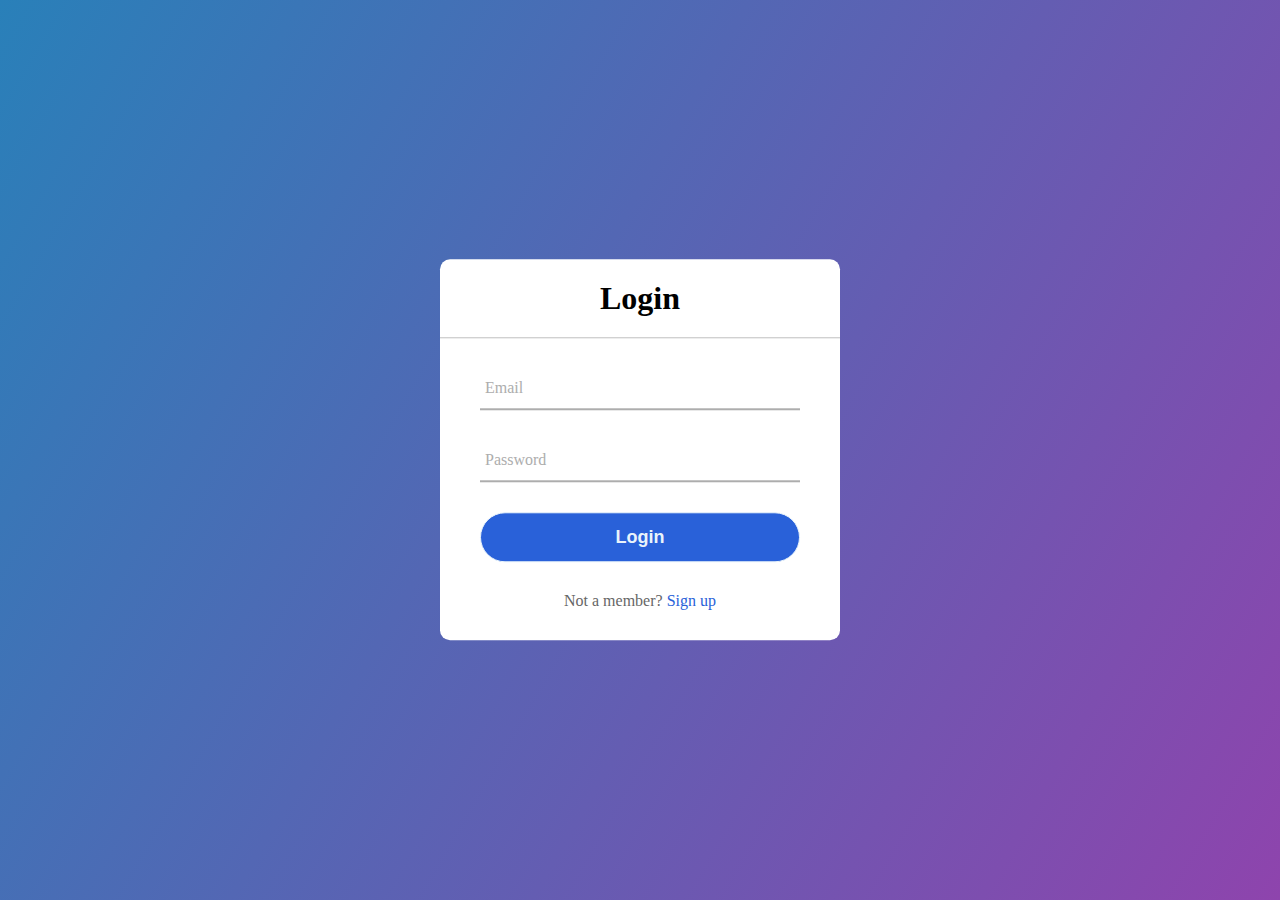
<file: Login form/index.html>
<!DOCTYPE html>
<html lang="en">
<head>
    <meta charset="UTF-8">
    <meta http-equiv="X-UA-Compatible" content="IE=edge">
    <meta name="viewport" content="width=device-width, initial-scale=1.0">
    <link rel="stylesheet" href="style.css">
    <title>Document</title>
</head>
<body>

    <div class="center">
        <h1> Login </h1>
        <form method="POST" action="Login.php">
            <div class="text_field" >
                <input type="email" name="email" id="email" required>
                <span>

                </span>
                <label> Email </label>
            </div>
            <div class="text_field">
                <input type="password" name="pass" id="pass" required>
                <span>

                </span>
                <label> Password </label>
            </div>
            <input type="submit" value="Login">
            <div class="signup">
                Not a member? <a href="Signup.html"> Sign up</a>
            </div>
        </form>
    </div>    
</body>
</html>
</file>
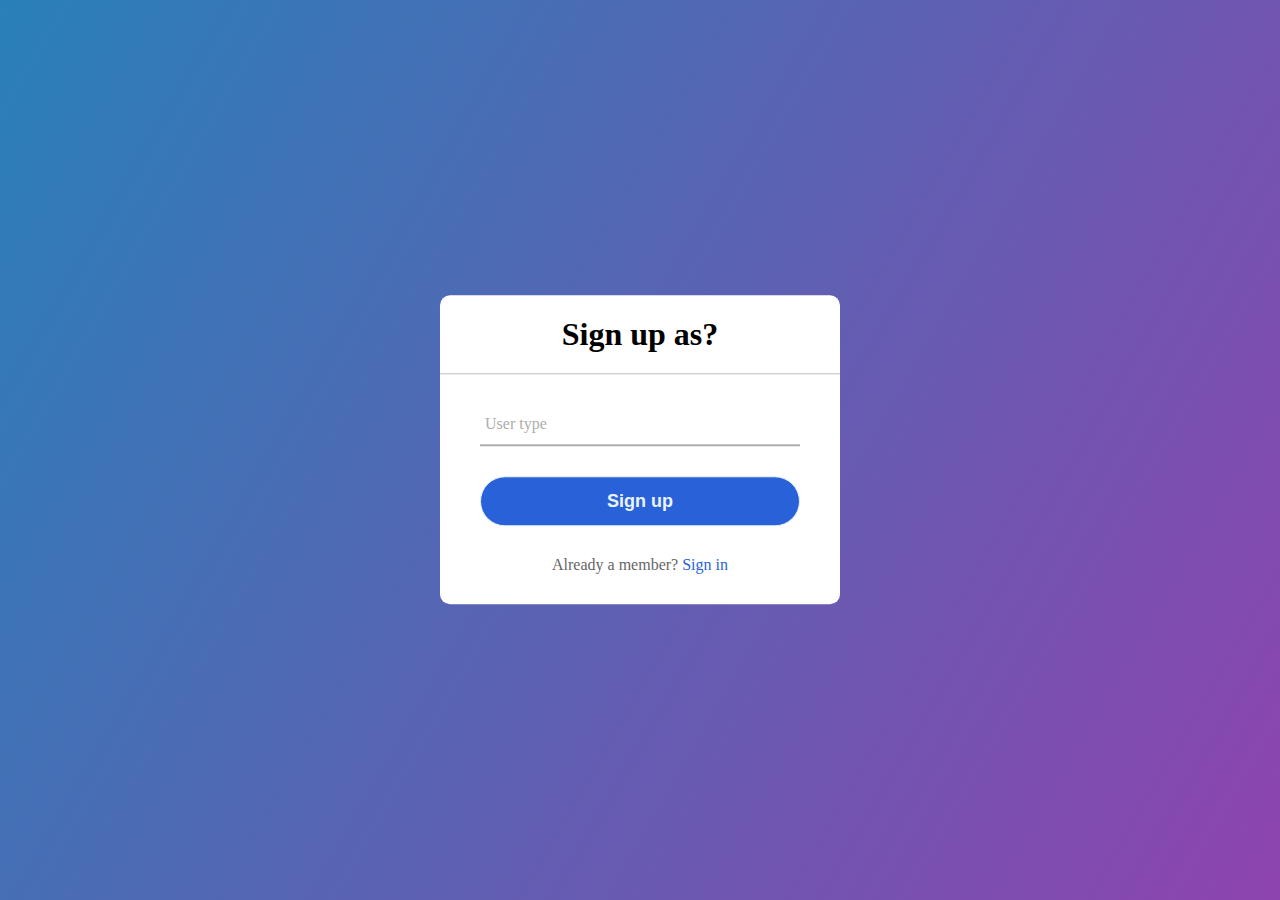
<file: Login form/Signup.html>
<!DOCTYPE html>
<html lang="en">
<head>
    <meta charset="UTF-8">
    <meta http-equiv="X-UA-Compatible" content="IE=edge">
    <meta name="viewport" content="width=device-width, initial-scale=1.0">
    <link rel="stylesheet" href="style.css">

    <title>Document</title>
</head>
<body>
    
    <div class="center">
        <h1> Sign up as? </h1>
        <form action="Signup.php" method="post" >
            
            <div class="text_field">
                <input type="number" name="UT" id = "UT" required>
                <span>

                </span>
                <label> User type </label>
            </div>  
            <input type="submit" value="Sign up">

            <div class="signup">
                Already a member? <a href="index.html"> Sign in</a>
            </div>
        </form>
    </div>    


</body>
</html>
</file>
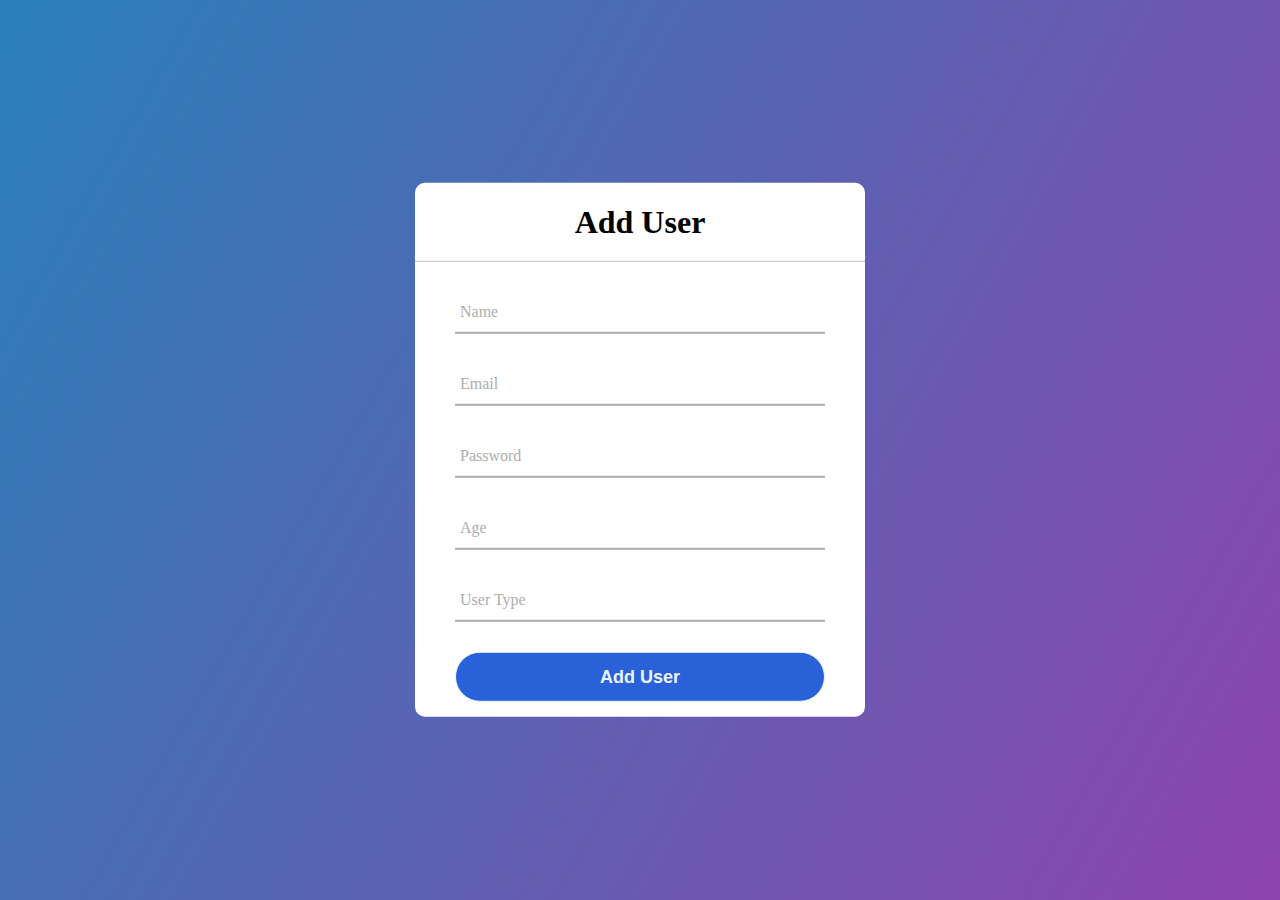
<file: View Pages/AddUser.html>
<!DOCTYPE html>
<html lang="en">
<head>
    <meta charset="UTF-8">
    <meta http-equiv="X-UA-Compatible" content="IE=edge">
    <meta name="viewport" content="width=device-width, initial-scale=1.0">
    <link rel="stylesheet" href="AddUser.css">
    <title>Document</title>
</head>
<body>

    <div class="center">
        <h1> Add User </h1>
        <form action="../PhpPages/AddUser.php" method="post" >
            <div class="text_field">
                <input type="text" id="Name"
                name="Name" required>
                <span>

                </span>
                <label> Name </label>
            </div>

            <div class="text_field">
                <input type="email" id="Email"
                name="Email" required>
                <span>

                </span>
                <label> Email </label>
            </div>
            <div class="text_field">
                <input type="password" id = "Password" name="Password"required>
                <span>

                </span>
                <label> Password </label>
            </div>
            <div class="text_field">
                <input type="text" id="Age" name="Age" required>
                <span>

                </span>
                <label> Age </label>
            </div>
            <div class="text_field">
                <input type="number" id="UserT" name="UserT" required>
                <span>

                </span>
                <label> User Type </label>
            </div>
            
            <input type="submit" value="Add User">
            
        </form>
    </div>    
</body>
</html>
</file>
<file: Login form/style.css>
body{
    margin:0;
    padding:0;
    font-family:montserrat;
    background : linear-gradient(120deg, #2980b9,#8e44ad);
    height: 100vh;
}

.center{
    position: absolute;
    top: 50%;
    left: 50%;
    transform: translate(-50%,-50%);
    width: 400px;
    background: white;
    border-radius: 10px;
}

.center h1{
    text-align:center;
    padding: 0 0 20px 0;
    border-bottom: 1px solid silver;
}

.center form{
    padding: 0 40px;
    box-sizing: border-box;
}

form .text_field{
    position: relative;
    border-bottom:  2px solid #adadad;
    margin: 30px 0;
}

.text_field input{
    width : 100%;
    padding: 0 5px;
    height: 40px;
    font-size: 16px;
    border: none;
    background: none;
    outline:none;
}

.text_field label{
    position: absolute;
    top: 50%;
    left: 5px;
    color: #adadad;
    transform: translateY(-50%);
    font-size: 16px;
    pointer-events: none;
    transition: .5s;
}

.text_field span::before{
    content:' ';
    position: absolute;
    top: 40px;
    left: 0;
    width: 0%;
    height: 2px;
    background: #2961d9;
}

.text_field input:focus ~ label,
.text_field input:valid ~ label{
    top: -5px;
    color: #2961d9
}

.text_field input:focus ~ span::before,
.text_field input:valid ~ span::before{
    width:100%;
}

input[type="submit"]{
    width:100%;
    height: 50px;
    border: 1px solid;
    background: #2961d9;
    border-radius: 25px;
    font-size: 18px;
    color: #e9f4fb;
    font-weight: 700;
    cursor: pointer;
    outline: none;
}

input[type="submit"]:hover{
    border-color: #121212;
    transition: .5s;
}

.signup{
    margin: 30px 0;
    text-align: center;
    font-size: 16px;
    color: #666666;
}
.signup a{
    color: #2961d9;
    text-decoration: none;
}

.signup a:hover{
    text-decoration: underline;
}
</file>
<file: View Pages/AddUser.css>
body{
    margin:0;
    padding:0;
    font-family:montserrat;
    background : linear-gradient(120deg, #2980b9,#8e44ad);
    height: 100vh;
}

table,th,td{
    text-align: center;
    padding: 5px;
}

.center{
    position: absolute;
    top: 50%;
    left: 50%;
    transform: translate(-50%,-50%);
    width: 450px;
    background: white;
    border-radius: 10px;
}

.center h1{
    text-align:center;
    padding: 0 0 20px 0;
    border-bottom: 1px solid silver;
}

.center form{
    padding: 0 40px;
    box-sizing: border-box;
}

form .text_field{
    position: relative;
    border-bottom:  2px solid #adadad;
    margin: 30px 0;
}

.text_field input{
    width : 100%;
    padding: 0 5px;
    height: 40px;
    font-size: 16px;
    border: none;
    background: none;
    outline:none;
}

.text_field label{
    position: absolute;
    top: 50%;
    left: 5px;
    color: #adadad;
    transform: translateY(-50%);
    font-size: 16px;
    pointer-events: none;
    transition: .5s;
}

.text_field span::before{
    content:' ';
    position: absolute;
    top: 40px;
    left: 0;
    width: 0%;
    height: 2px;
    background: #2961d9;
}

.text_field input:focus ~ label,
.text_field input:valid ~ label{
    top: -5px;
    color: #2961d9
}

.text_field input:focus ~ span::before,
.text_field input:valid ~ span::before{
    width:100%;
}

input[type="submit"]{
    width:100%;
    margin-bottom: 15px;
    height: 50px;
    border: 1px solid;
    background: #2961d9;
    border-radius: 25px;
    font-size: 18px;
    color: #e9f4fb;
    font-weight: 700;
    cursor: pointer;
    outline: none;
}

input[type="submit"]:hover{
    border-color: #121212;
    transition: .5s;
}
</file>
